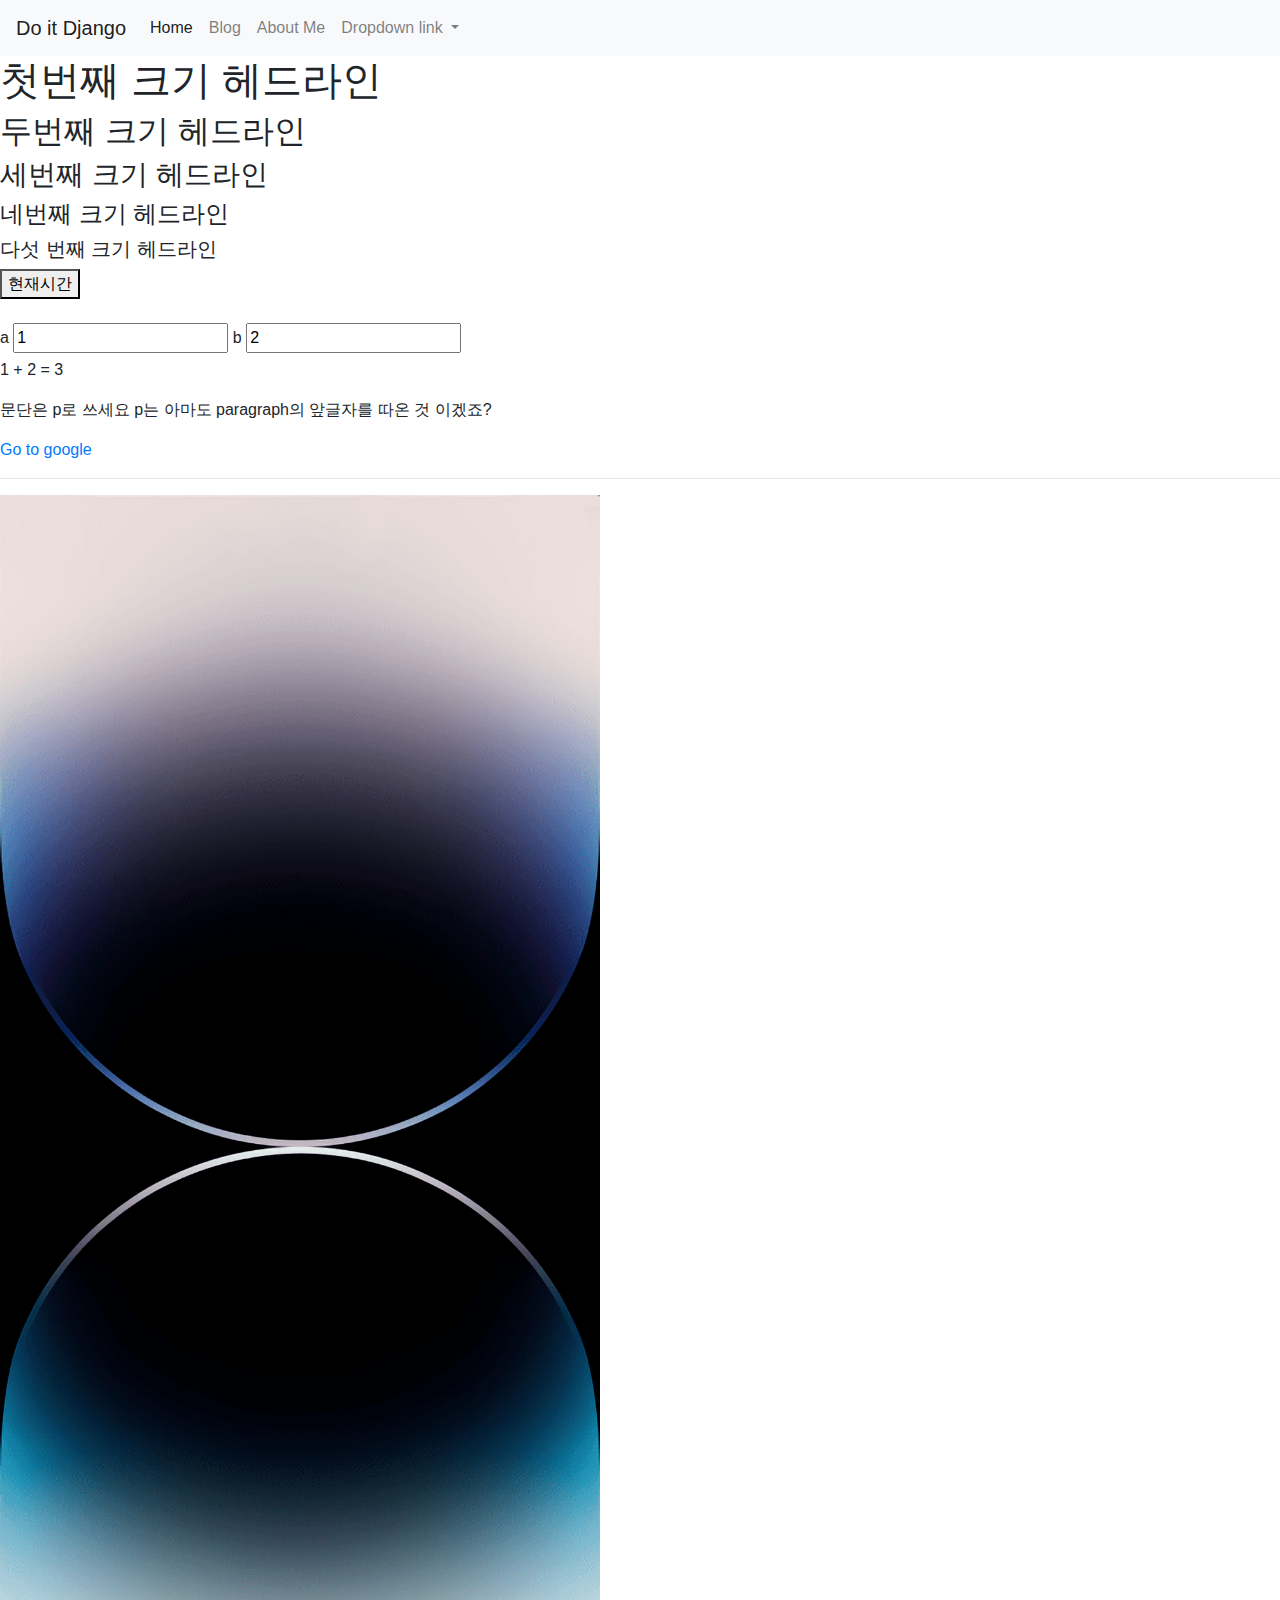
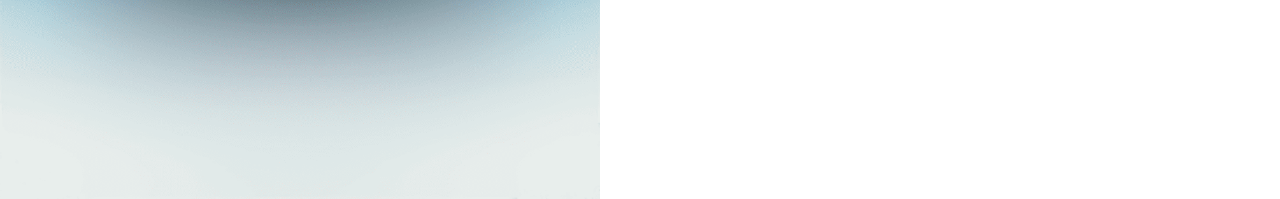
<file: index.html>
<!DOCTYPE html>
<html>
    <head> 
        <title>박용준 웹 사이트</title>
        <link href="./bootstrap4\css\bootstrap.min.css" rel="stylesheet" type="text/css">

        <script type="text/javascript" src="add_two_numbers.js"></script>
        <script type="text/javascript" src="what_time_is_it.js"></script>
        </head>
    <body>
        <nav class="navbar navbar-expand-lg navbar-light bg-light">
            <a class="navbar-brand" href="./index.html">Do it Django</a>
            <button class="navbar-toggler" type="button" data-toggle="collapse" data-target="#navbarNavDropdown" aria-controls="navbarNavDropdown" aria-expanded="false" aria-label="Toggle navigation">
              <span class="navbar-toggler-icon"></span>
            </button>
            <div class="collapse navbar-collapse" id="navbarNavDropdown">
              <ul class="navbar-nav">
                <li class="nav-item active">
                  <a class="nav-link" href="./index.html">Home <span class="sr-only">(current)</span></a>
                </li>
                <li class="nav-item">
                  <a class="nav-link" href="./Blog_list.html">Blog</a>
                </li>
                <li class="nav-item">
                  <a class="nav-link" href="./About_me.html">About Me</a>
                </li>
                <li class="nav-item dropdown">
                  <a class="nav-link dropdown-toggle" href="#" id="navbarDropdownMenuLink" role="button" data-toggle="dropdown" aria-haspopup="true" aria-expanded="false">
                    Dropdown link
                  </a>
                  <div class="dropdown-menu" aria-labelledby="navbarDropdownMenuLink">
                    <a class="dropdown-item" href="#">Action</a>
                    <a class="dropdown-item" href="#">Another action</a>
                    <a class="dropdown-item" href="#">Something else here</a>
                  </div>
                </li>
              </ul>
            </div>
          </nav>
        <h1>첫번째 크기 헤드라인</h1>
        <h2>두번째 크기 헤드라인</h2>
        <h3>세번째 크기 헤드라인</h3>
        <h4>네번째 크기 헤드라인</h4>
        <h5>다섯 번째 크기 헤드라인</h5>
        
        <button onclick="whatTimeIsIt()">현재시간</button>
        <br><br>

        <label for="inputA">a</label>
        <input id ="inputA" value=1 onkeyup="doSomething()">
        <label for="inputB">b</label>
        <input id="inputB" value=2 onkeyup="doSomething()">

        <p><span id="valueA">1</span> + <span id="valueB">2</span> = <span id="valueC">3</span>
        </p>
        <p>
            문단은 p로 쓰세요
            p는 아마도 paragraph의 앞글자를 따온 것 이겠죠?
        </p>
        <a href="https://www.google.com">Go to google</a>
        <hr/>
        <img src="./images/IPhone.png" width="600px">
    <script src="https://code.jquery.com/jquery-3.5.1.slim.min.js" integrity="sha384-DfXdz2htPH0lsSSs5nCTpuj/zy4C+OGpamoFVy38MVBnE+IbbVYUew+OrCXaRkfj" crossorigin="anonymous"></script>
    <script src="https://cdn.jsdelivr.net/npm/popper.js@1.16.1/dist/umd/popper.min.js" integrity="sha384-9/reFTGAW83EW2RDu2S0VKaIzap3H66lZH81PoYlFhbGU+6BZp6G7niu735Sk7lN" crossorigin="anonymous"></script>
    <script src="https://cdn.jsdelivr.net/npm/bootstrap@4.5.3/dist/js/bootstrap.min.js" integrity="sha384-w1Q4orYjBQndcko6MimVbzY0tgp4pWB4lZ7lr30WKz0vr/aWKhXdBNmNb5D92v7s" crossorigin="anonymous"></script>    
    </body>
</html>
</file>
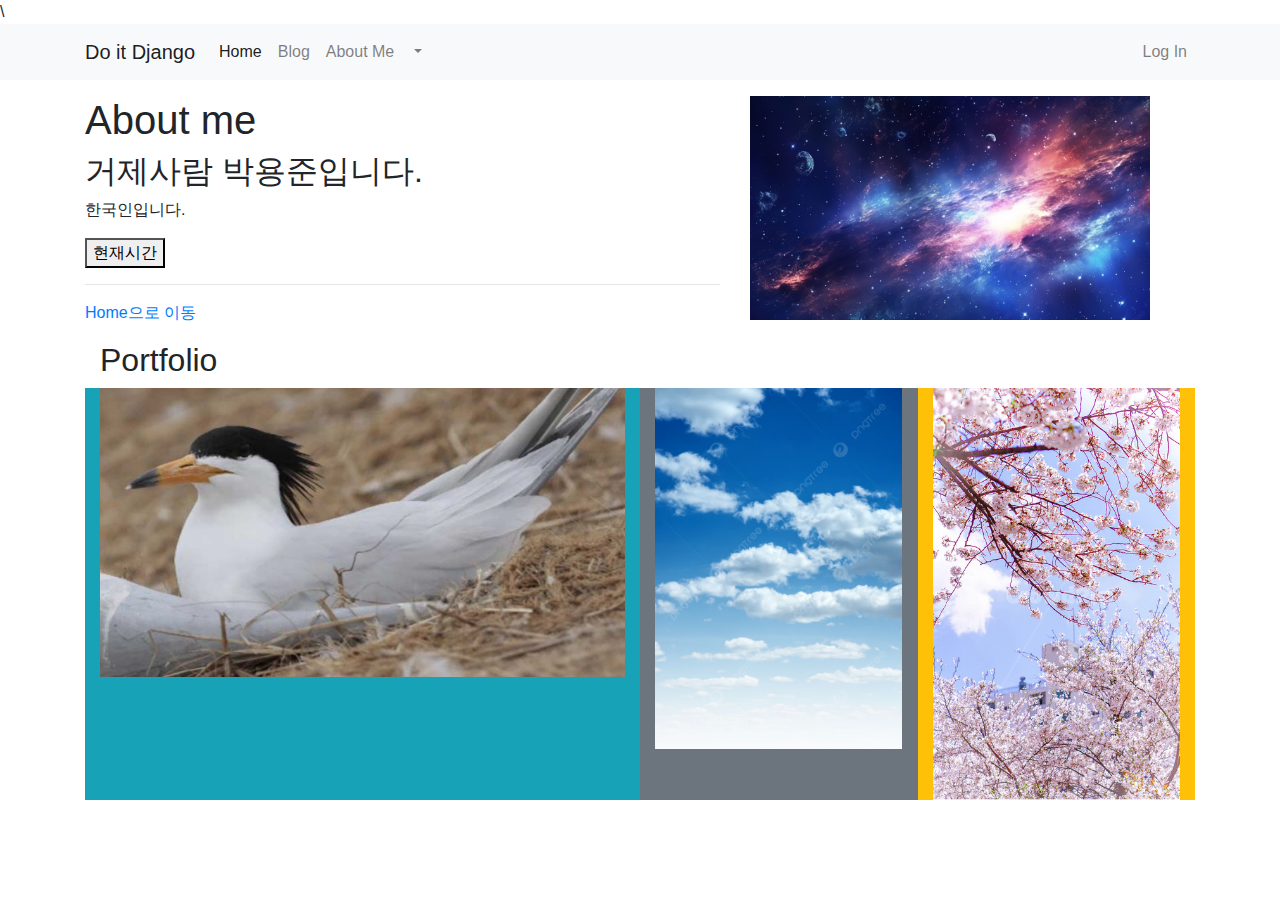
<file: About_me.html>
<!DOCTYPE html>
<html>  
    <head>
        <title>About me</title>
        <link href="./bootstrap4\css\bootstrap.min.css" rel="stylesheet" type="text/css">\
         <script type="text/javascript" src="what_time_is_it.js"></script>
    </head>
    <body>
        <nav class="navbar navbar-expand-lg navbar-light bg-light">
          <div class="container">
            <a class="navbar-brand" href="./index.html">Do it Django</a>
            <button class="navbar-toggler" type="button" data-toggle="collapse" data-target="#navbarNavDropdown" aria-controls="navbarNavDropdown" aria-expanded="false" aria-label="Toggle navigation">
              <span class="navbar-toggler-icon"></span>
            </button>
            <div class="collapse navbar-collapse" id="navbarNavDropdown">
              <ul class="navbar-nav mr-auto">
                <li class="nav-item active">
                  <a class="nav-link" href="./index.html">Home <span class="sr-only">(current)</span></a>
                </li>
                <li class="nav-item">
                  <a class="nav-link" href="./Blog_list.html">Blog</a>
                </li>
                <li class="nav-item">
                  <a class="nav-link" href="./About_me.html">About Me</a>
                </li>
                <li class="nav-item dropdown">
                  <a class="nav-link dropdown-toggle" href="#" id="navbarDropdownMenuLink" role="button" data-toggle="dropdown" aria-haspopup="true" aria-expanded="false">
                   
                  </a>
                  <div class="dropdown-menu" aria-labelledby="navbarDropdownMenuLink">
                    <a class="dropdown-item" href="#">Action</a>
                    <a class="dropdown-item" href="#">Another action</a>
                    <a class="dropdown-item" href="#">Something else here</a>
                  </div>
                </li>
              </ul>
              <ul class="navbar-nav">
                <li class="nav-item">
                  <a class="nav-link" href="#">Log In</a>
                </li>
              </ul>
            </div>
          </div>
        </nav>
        <div class="container">
         <div class="row my-3">          
          <div class="col-7">
        <h1>About me</h1>
        <h2>거제사람 박용준입니다.</h2>
        <p>한국인입니다.</p>

        <button onclick="whatTimeIsIt()">현재시간</button>
        <hr/>
        <a href="./index.html">Home으로 이동</a>
        </div>
        <div class="col-3">
        <img src="./images/star.png" width="400px">
        </div>    
      </div>
      <div class="container">
        <div class="row">
          <div class="col-12">
            <h2>Portfolio</h2>
          </div>
          <div class="col-sm col-lg-6 bg-info">
            <img src="./images/animal.jpg" class="img-fluid">
          </div>
          <div class="col-sm col-lg-3 bg-secondary">
            <img src="./images/sky.jpg" class="img-fluid">
          </div>
          <div class="col-sm col-lg-3 bg-warning">
            <img src="./images/flower.jpg" class="img-fluid">
          </div>
        </div>
      </div>
      </div>
      <br>
    <script src="https://code.jquery.com/jquery-3.5.1.slim.min.js" integrity="sha384-DfXdz2htPH0lsSSs5nCTpuj/zy4C+OGpamoFVy38MVBnE+IbbVYUew+OrCXaRkfj" crossorigin="anonymous"></script>
    <script src="https://cdn.jsdelivr.net/npm/popper.js@1.16.1/dist/umd/popper.min.js" integrity="sha384-9/reFTGAW83EW2RDu2S0VKaIzap3H66lZH81PoYlFhbGU+6BZp6G7niu735Sk7lN" crossorigin="anonymous"></script>
    <script src="https://cdn.jsdelivr.net/npm/bootstrap@4.5.3/dist/js/bootstrap.min.js" integrity="sha384-w1Q4orYjBQndcko6MimVbzY0tgp4pWB4lZ7lr30WKz0vr/aWKhXdBNmNb5D92v7s" crossorigin="anonymous"></script>
    </body>

</html>
</file>
